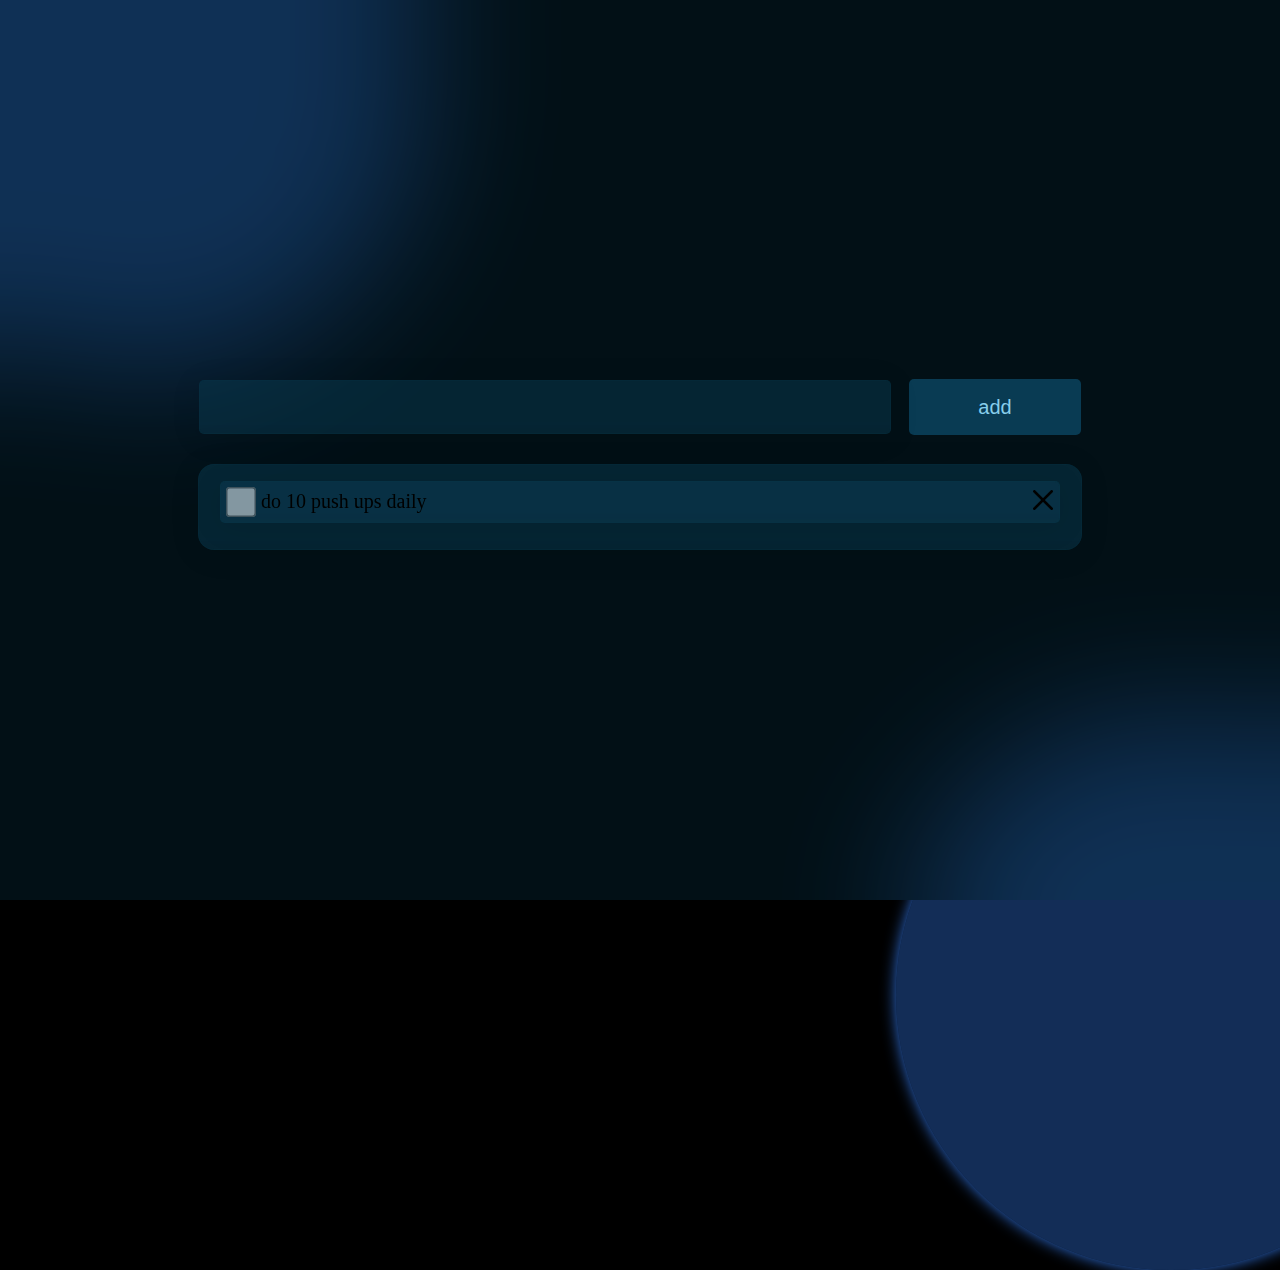
<file: index.html>
<!DOCTYPE html>
<html lang="en">
<head>
	<meta charset="UTF-8">
	<meta name="viewport" content="width=device-width, initial-scale=1.0">
	<title>Habit Tracker</title>
	<link rel="stylesheet" href="styles/habitTracker.css">
	<link rel="stylesheet" href="styles/checkList.css">
	<link rel="stylesheet" href="styles/mobileList.css">
</head>
<body>

	<div id="Shapes">
		<div class="circle circle1"></div>
		<div class="circle circle2"></div>
	</div>

	<div id="main">		
		<div id="inputField">
			<input type="text" id="input">
			<button id="add">add</button>
		</div>

		<div id="checkList">	
			<ul id="mainList">
				<div>
					<li>
						<input type="checkbox">
						<label>do 10 push ups daily</label>
					</li>
					<button><img src="icons/close.png" alt="close"></button>
				</div>
			</ul>
		</div>
	</div>
	<script src="habitTracker.js"></script>
</body>
</html>
</file>
<file: styles/habitTracker.css>
/* Prevent scrolling and overflow on both body and html */
html, body {
    margin: 0;
    padding: 0;
    height: 100%; /* Ensure both elements fill the full viewport height */
    overflow: hidden; /* Prevent scrolling on both body and html */
}

/* Body Styling */
body {
    background-color: black; /* Set the background color to black or something darker */
    display: flex;
    justify-content: center;
    align-items: center;
    overflow: hidden; /* Prevents overflow */
}

/* Shapes Styling */
#Shapes {
    position: absolute;
    top: 0;
    left: 0;
    width: 100%;
    height: 100%;
    display: flex;
    justify-content: center;
    align-items: center;
    z-index: -1; /* Places the shapes behind the glass */
}

.circle {
    width: 550px;
    height: 550px;
    border-radius: 50%;
    position: absolute;
    animation: glow 3s infinite ease-in-out;
}

.circle1 {
	background-color: rgba(48, 112, 217, 0.4); /* White circles with some transparency */
    box-shadow: 0 0 15px rgba(48, 112, 217, 0.4); /* Optional glow effect */
    top: -20%;
    left: -10%;
    animation-delay: 0s;
}


.circle2 {
		background-color: rgba(48, 112, 217, 0.4); /* White circles with some transparency */
    box-shadow: 0 0 15px rgba(48, 112, 217, 1); /* Optional glow effect */
    top: 80%;
    left: 70%;
    animation-delay: 2s;
}

@media (max-width: 768px) {
	.circle {
        width: 300px; /* Adjust size for smaller screens */
        height: 300px;
        box-shadow: 0 0 10px rgba(48, 112, 217, 0.4);
    }
	.circle1 {
	    transform: translate(-50%, -50%);
	    top: 10%;
	    left: 10%;
	}
	.circle2 {
	    transform: translate(-50%, -50%);
	    top: 90%;
	    left: 90%;
	}

}


/* Animation for glowing circles */
@keyframes glow {
    0% {
        box-shadow: 0 0 15px rgba(255, 255, 255, 0.5);
    }
    50% {
        box-shadow: 0 0 90px rgba(255, 255, 255, 0.8);
    }
    80% {
        box-shadow: 0 0 40px rgba(255, 255, 255, 0.8);
    }
    100% {
        box-shadow: 0 0 15px rgba(255, 255, 255, 0.5);
    }
}

/* Glassy Effect and Main Content Styling */
#main {
    display: flex;
    flex-direction: column;
    align-items: center;
    justify-content: center;
    width: 100%;
    height: 100%; /* Take up all available space */
/* From https://css.glass */
		background: rgba(9, 59, 83, 0.27);
		backdrop-filter: blur(72.5px);
		-webkit-backdrop-filter: blur(72.5px);

    padding: 10px;
    border-radius: 10px;
    box-shadow: 0 4px 6px rgba(0, 0, 0, 0.1); /* Optional shadow for the glass effect */
    z-index: 1; /* Ensures the content is in front of the shapes */
    overflow: auto; /* Allow scroll if content overflows */
}

#inputField
{
	margin: 5px;
	padding:20px;
	height:7%;
	width: 70%;
	display: flex;
    justify-content: center;
    align-items: center;
}

#input
{
	height:80%;
	width:80%;
	padding:0.1;
		/* From https://css.glass */
	background: rgba(9, 59, 83, 0.3);
	border-radius: 5px;
	box-shadow: 0 4px 30px rgba(0, 0, 0, 0.1);
	backdrop-filter: blur(5.4px);
	-webkit-backdrop-filter: blur(5.4px);
	border: 1px solid rgba(9, 59, 83, 0.15);
	font-size: 20px;
	color: #87CEEB;
	outline: none;
	transition:border 0.9s ease-in;
}

#input:hover
{
	border: 2px solid rgba(12, 83, 117, 0.15);

}

#add
{
	height:90%;
	width:20%;
	margin-left: 2%;
	background-color:rgba(9, 59, 83, 1);
	border: none;
	border-radius:5px;
	color: #87CEEB;
	font-size: 20px;
	transition: background-color 0.3s ease-in-out;

}

#add:hover
{
	background-color:rgba(12, 80, 112, 1);
}

#checkList
{
	height:auto;
	width:70%;
		/* From https://css.glass */
	background: rgba(9, 59, 83, 0.3);
	border-radius: 16px;
	box-shadow: 0 4px 30px rgba(0, 0, 0, 0.1);
	backdrop-filter: blur(5.4px);
	-webkit-backdrop-filter: blur(5.4px);
	border: 1px solid rgba(9, 59, 83, 0.15);
}
</file>
<file: styles/checkList.css>
#mainList {
	height:100%;
	list-style-type: none;
	padding-left: 0; /* Removes left padding from the list */
	display: flex;
	justify-content: flex-start;
	align-items: center;
	flex-direction:column;
}

#mainList div {
  height: 40px; /* Keeps the height fixed */
  width: 95%; /* Makes the div take up the full width of the list */
  display: flex;
  background: rgba(9, 59, 83, 0.3);
  border-radius: 5px;
  box-shadow: 0 4px 30px rgba(0, 0, 0, 0.1);
  backdrop-filter: blur(5.4px);
  -webkit-backdrop-filter: blur(5.4px);
  border: 1px solid rgba(9, 59, 83, 0.15);
  margin-bottom: 10px; /* Adds space between each div */
}

#mainList li {
  display: flex;
  align-items: center;
  width: 100%;
}

#mainList input[type="checkbox"] {
  margin-right: 10px; /* Space between checkbox and label */
  margin-left: 10px;
  background-color: transparent; /* Make background transparent */
  background:transparent;
  color: black; /* Checkbox color */
  accent-color: green; /* Change the checkbox tick color */
  height: 20px; /* Make checkbox bigger */
  width: 20px; /* Adjust width to match height */
  border: 2px solid black; /* Add border to make the checkbox visible */
  border-radius: 5px; /* Optional: gives rounded corners to the checkbox */
  opacity: 0.5; /* Optional: make the checkbox slightly transparent */
  transform: scale(1.5); /* Makes the checkbox bigger */
}

#mainList label
{
  font-size: 20px;
}

#mainList button
{
  color: #00c4ff;
}

#mainList button:hover
{
  box-shadow:lightgray 1px;
  color: aqua;
}

#mainList img {
  height: 20px;
  width: 20px;
  transition: transform 0.3s cubic-bezier(1,-0.15, 0, 2.17), filter 0.3s cubic-bezier(1,-0.15, 0, 2.17); /* Add transition for color change */
  transform-origin: center;
  filter: hue-rotate(180deg); /* Apply a hue rotation to change the color */
}

#mainList img:hover {
  transform: scale(1.25);
  filter: hue-rotate(0deg); /* Reset hue on hover, or apply another color shift */
}


button {
  background-color: transparent;
  border: none;
  cursor: pointer;
}
</file>
<file: styles/mobileList.css>
@media screen and (max-width: 768px) {

}
</file>
